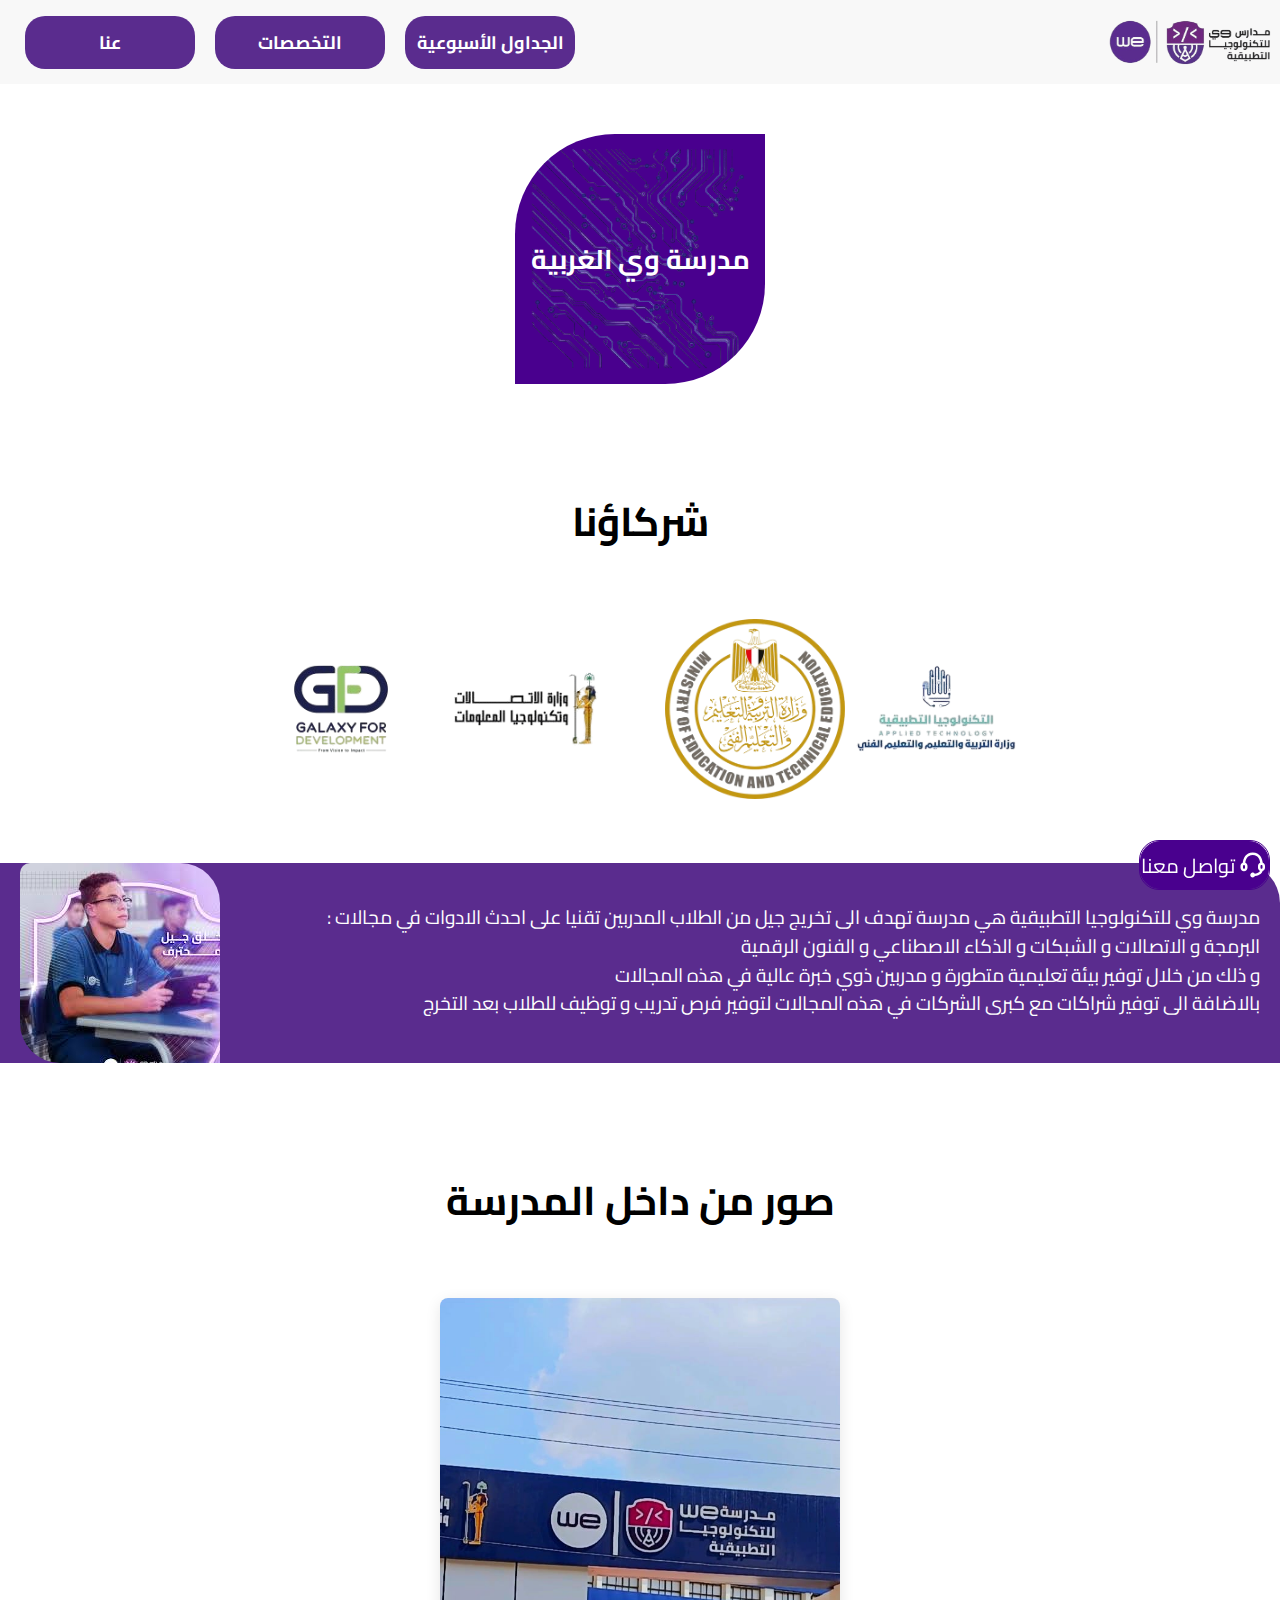
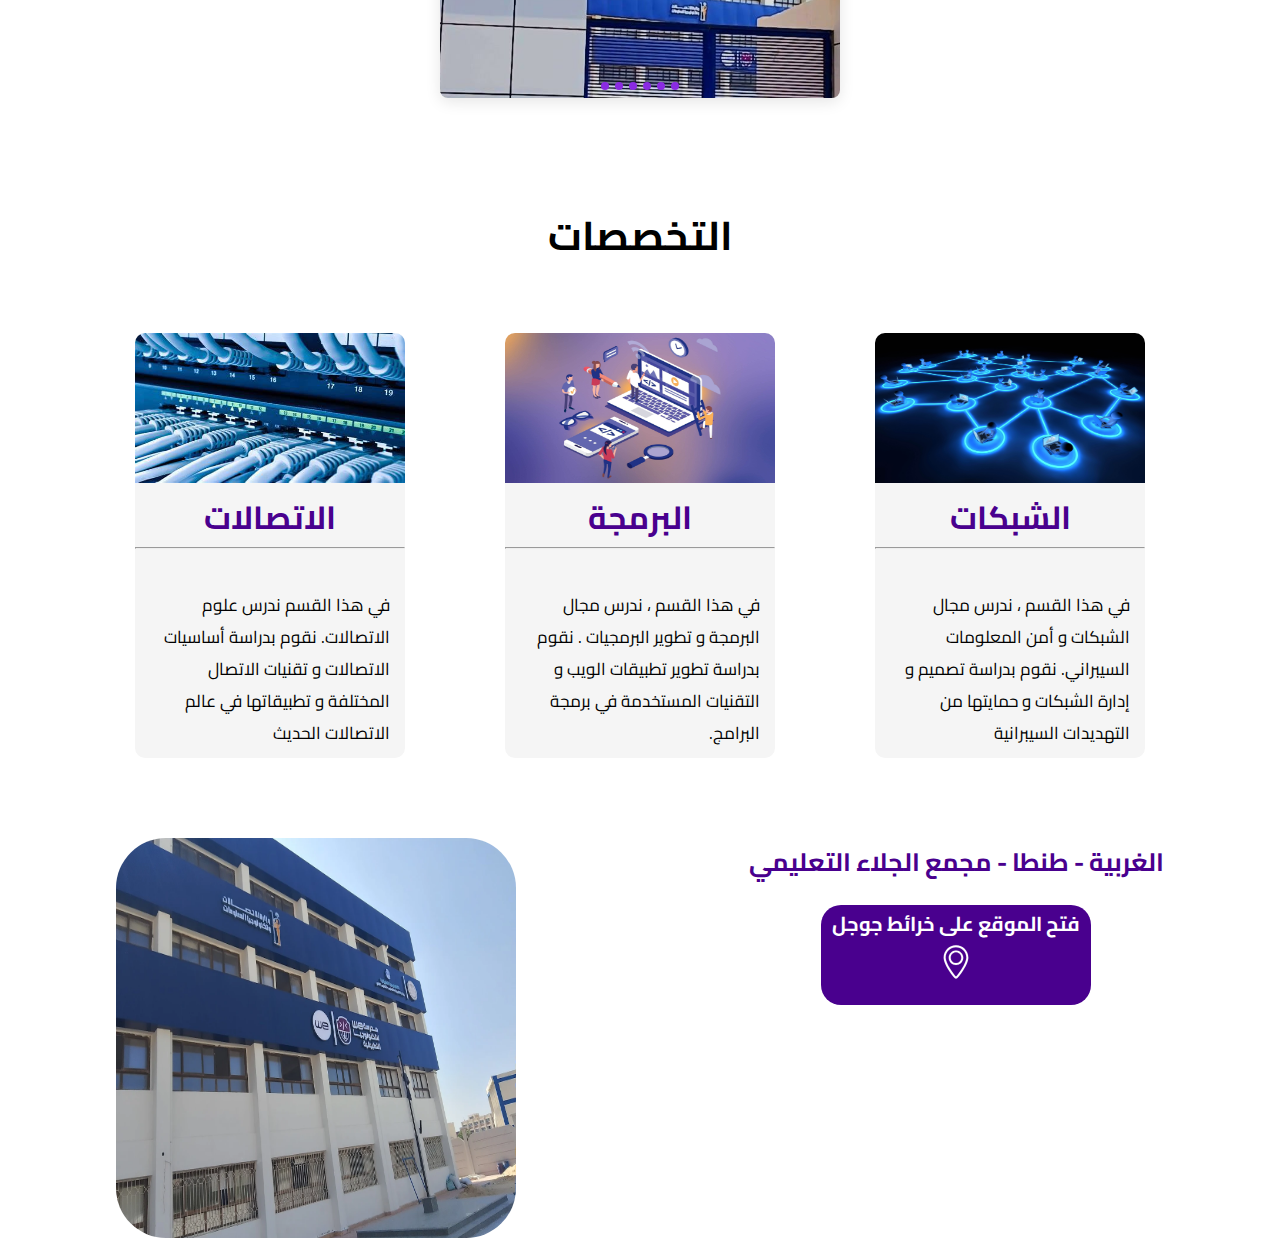
<file: index.html>
<!DOCTYPE html>
<html lang="ar" translate="no">

<head>
    <meta charset="UTF-8">
    <meta name="viewport" content="width=device-width, initial-scale=1.0">
    <title>الموقع الرسمي لمدرسة وي الغربية</title>
    <meta name="keywords"
        content="Weschool,We,المصرية للاتصالات,شركة وي نت,Gharbia,Appliedtechnology,secondryschool,مدارس بعد الاعدادية,تعليم تكنولوجي,مجمع مدارس الجلاء,افضل مدرسة بديلة للثانوية العامة,مدارس تعلم البرمجة">
    <meta name="author" content="Kareem Khaled">
    <meta name="SEO"
        content="موقع مدرسة وي ، مدرسة وي الغربية ، الموقع الرسمي لمدرسة وي الغربية ، الجداول الاسبوعية في مدرسة وي الغربية ، وي طنطا ، مكان مدرسة وي طنطا">
    <meta name="description"
        content=" مدارس وي للتكنولوجيا التطبيقية تهدف لتدريب طلاب المرحلة الثانوية على استخدام التكنولوجيا الحديثة و مواكبة العصر في مختلف المجالات التكنولولوجية مثل : الاتصالات و الشبكات و البرمجة و الذكاء الاصطناعي ">
    <link rel="icon" href="logo/We-Logo.png">
    <link rel="stylesheet" href="style/style.css">
    <link rel="preconnect" href="https://fonts.googleapis.com">
    <link rel="preconnect" href="https://fonts.gstatic.com" crossorigin>
    <link href="https://fonts.googleapis.com/css2?family=Cairo:wght@200..1000&display=swap" rel="stylesheet">
    <link rel="stylesheet" href="style/carousel.css">
    <link rel="stylesheet" href="style/toast.css">
</head>

<body dir="rtl">
    <header>
        <div class="re_flex">
            <img src="logo/Weschool.png" id="school_logo" alt="">
            <button id="menu">
                <img src="assests/download (1).svg" id="menu_btn_img" alt="">
            </button>
        </div>
        <nav class="nav-links">
            <ul id="nav_ul">
                <a href="pages/tables.html">
                    <li>الجداول الأسبوعية</li>
                </a>
                <a href="#nav_to_specialties">
                    <li>التخصصات</li>
                </a>
                <a href="#nav_to_about">
                    <li>عنا</li>
                </a>
            </ul>
        </nav>

    </header>

    <main>
        <div class="school_name">
            <h1 id="name">مدرسة وي الغربية</h1>
        </div>
        <h2 style="text-align:center;">شركاؤنا</h2>
        <div class="cont">
            <div class="partners">
                <div class="group_one">
                    <img src="assests/partners/Appliedtechnology.png" id="par_img" alt="">
                    <img src="assests/partners/Education.png" id="par_img" alt="">
                </div>
                <div class="group_two">
                    <img src="assests/partners/communication.png" id="par_img" alt="">
                    <img src="assests/partners/Galaxy.png" id="par_img" alt="">
                </div>
            </div>
        </div>
        <div class="container">
            <div class="about" id="nav_to_about">
                <p>
                    مدرسة وي للتكنولوجيا التطبيقية هي مدرسة تهدف الى تخريج جيل من الطلاب المدربين تقنيا على احدث الادوات
                    في
                    مجالات :
                    <br>
                    البرمجة و الاتصالات و الشبكات و الذكاء الاصطناعي و الفنون الرقمية
                    <br>
                    و ذلك من خلال توفير بيئة تعليمية متطورة و مدربين ذوي خبرة عالية في هذه المجالات
                    <br>
                    بالاضافة الى توفير شراكات مع كبرى الشركات في هذه المجالات لتوفير فرص تدريب و توظيف للطلاب
                    بعد التخرج
                </p>
                <div class="about_img">

                </div>
            </div>
        </div>

        <h2 style="text-align: center; margin-bottom: 60px;" class="text" id="smallest_screen">صور من داخل المدرسة</h2>

        <div class="carousel-viewport">
            <div class="carousel-container">
                <div class="slide" id="img-1">
                    <img src="assests/slides/slide1.jpeg" alt="Slide 1">
                </div>
                <div class="slide" id="img-2">
                    <img src="assests/slides/slide2.jpeg" alt="Slide 2">
                </div>
                <div class="slide" id="img-3">
                    <img src="assests/slides/slide3.jpeg" alt="Slide 3">
                </div>
                <div class="slide" id="img-4">
                    <img src="assests/slides/slide4.jpeg" alt="Slide 4">
                </div>
                <div class="slide" id="img-5">
                    <img src="assests/slides/slide5.jpeg" alt="Slide 5">
                </div>
                <div class="slide" id="img-6">
                    <img src="assests/slides/slide6.jpeg" alt="Slide 6">
                </div>
            </div>

            <div class="carousel-nav">
                <a href="#img-1"></a>
                <a href="#img-2"></a>
                <a href="#img-3"></a>
                <a href="#img-4"></a>
                <a href="#img-5"></a>
                <a href="#img-6"></a>
            </div>
        </div>

        <h2 style="text-align: center;" class="text">التخصصات</h2>
        <div class="center_cards_smallest_screen" id="nav_to_specialties">
            <div class="cards_container">
                <div class="card">
                    <div class="card_header">
                        <img src="assests/Specialties/network.jfif" id="card_img" alt="">
                    </div>
                    <div class="card_body">
                        <h1>الشبكات</h1>
                        <hr>
                        <p>
                            في هذا القسم ، ندرس مجال الشبكات و أمن المعلومات السيبراني. نقوم بدراسة تصميم و إدارة
                            الشبكات و
                            حمايتها من التهديدات السيبرانية
                        </p>
                    </div>
                </div>
                <div class="card">
                    <div class="card_header">
                        <img src="assests/Specialties/programming.jfif" id="card_img" alt="">
                    </div>
                    <div class="card_body">
                        <h1>البرمجة</h1>
                        <hr>
                        <p>
                            في هذا القسم ، ندرس مجال البرمجة و تطوير البرمجيات . نقوم بدراسة تطوير تطبيقات الويب و
                            التقنيات
                            المستخدمة في برمجة البرامج.
                        </p>
                    </div>
                </div>
                <div class="card">
                    <div class="card_header">
                        <img src="assests/Specialties/telycommunications.jfif" id="card_img" alt="">
                    </div>
                    <div class="card_body">
                        <h1>الاتصالات</h1>
                        <hr>
                        <p>
                            في هذا القسم ندرس علوم الاتصالات. نقوم بدراسة أساسيات الاتصالات و تقنيات الاتصال المختلفة و
                            تطبيقاتها في عالم الاتصالات الحديث
                        </p>
                    </div>
                </div>
            </div>
        </div>

        <div class="contact_btn">
            <button onclick="showToast()">
                <img src="assests/download.svg" id="support_icon" alt="">
                <p style="align-self: center;">تواصل معنا</p>
            </button>
        </div>
        <div id="center-toast" class="toast-hidden">
            <div class="toast-header">
                <strong>تواصل معنا عبر الوسائل الأتية</strong>
                <button class="close-btn" onclick="closeToast()">&times;</button>
            </div>
            <div class="toast-body">
                <div class="social_column">
                    <a href="https://wa.me/+201063277506" target="_blank"><img
                            src="../assests/social_icons/whatsapp-svgrepo-com.svg" id="social_ic" alt=""></a>
                    <a href="https://www.facebook.com/WeAppliedTechnologySchools/" target="_blank"><img
                            src="../assests/social_icons/facebook-svgrepo-com (1).svg" id="social_ic" alt=""></a>
                    <a href="https://www.instagram.com/weappliedtechnologyschools/" target="_blank"><img
                            src="../assests/social_icons/instagram-svgrepo-com.svg" id="social_ic" alt=""></a>
                </div>
                <div class="managers_moderation">
                    <p id="toast_topic">Managers</p>
                    <p>Dr/Osama Amer</p><span style="color: white; font-size: 10px;font-style: italic;">Academic
                        manager</span>
                    <p>Dr/Mohammed Nabil</p><span style="color: white; font-size: 10px; font-style: italic;">CEO</span>
                    <hr>
                    <p id="toast_topic">Developer</p>
                    <p>Kareem Khaled</p>
                    <a href="https://www.linkedin.com/in/kareem2010/" style="text-decoration: none; color: white;"
                        target="_blank">
                        <p style="font-size: 11px;">Tap to view LinkedIn profile</p>
                    </a>
                </div>
            </div>
        </div>
        <div class="locationSection">
            <div class="locationDetails">
                <p id="locationP">الغربية - طنطا - مجمع الجلاء التعليمي</p>
                <button id="locationBtn">فتح الموقع على خرائط جوجل
                    <img src="assests/location-point-svgrepo-com.svg" id="loc-ic"
                        style="width: 40px; height: 40px; align-self: center;" alt="">
                </button>
            </div>
            <div class="locationImgHolder">
                <img src="assests/schoolBuild.webp" id="schoolImg" alt="">
            </div>
        </div>




    </main>
    <script src="script/script.js"></script>
    <script src="script/toast.js"></script>
    <script src="script/menu.js"></script>
    <script>
        function nav_to_locaton() {
            window.open("https://maps.app.goo.gl/NXdBN3ikRUFtAqRD6", "_blank");
        }
        document.getElementById("locationBtn").addEventListener('click', nav_to_locaton);
    </script>
</body>

</html>
</file>
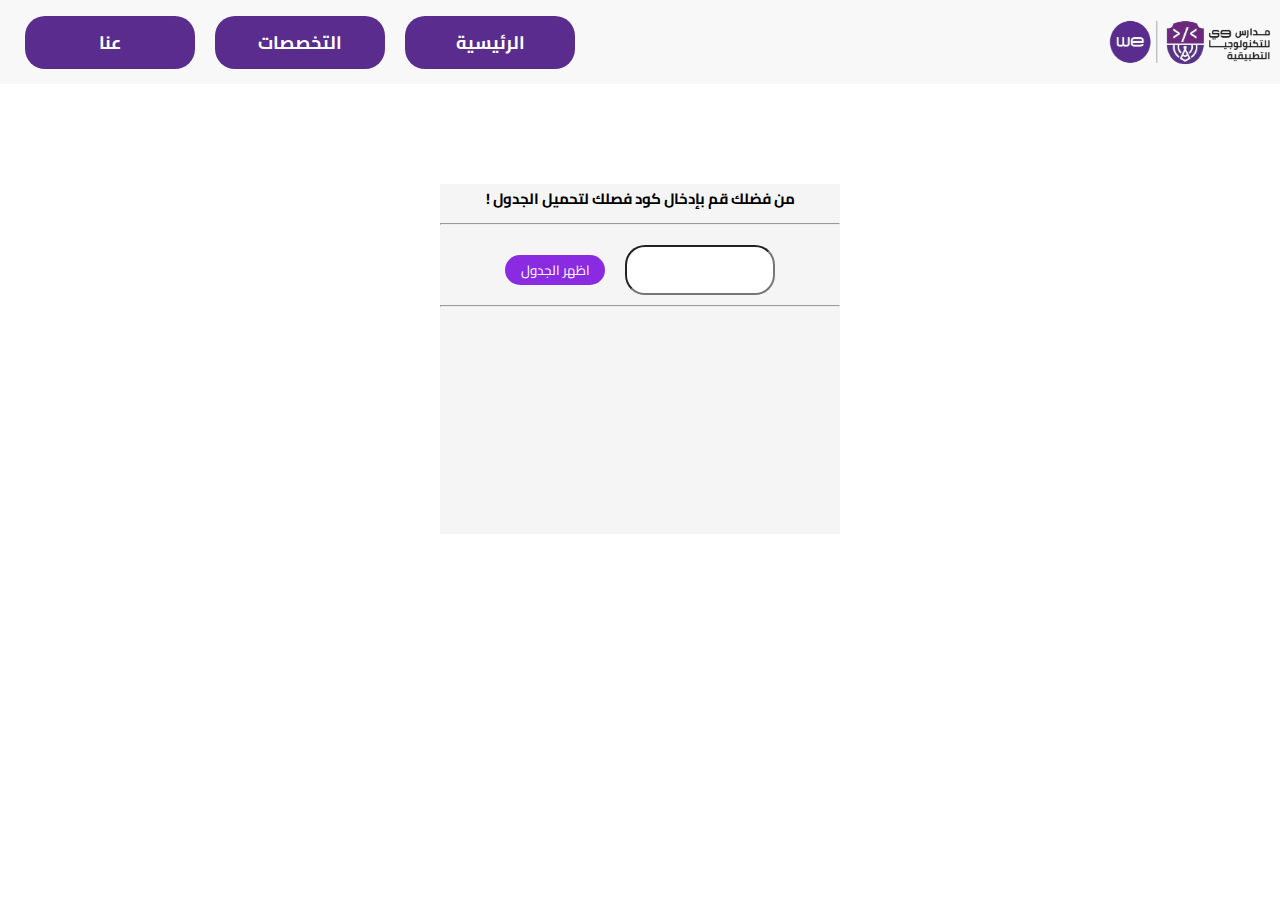
<file: tables.html>
<!DOCTYPE html>
<html lang="en">

<head>
    <meta charset="UTF-8">
    <meta name="viewport" content="width=device-width, initial-scale=1.0">
    <meta name="keywords"
        content="Weschool,We,المصرية للاتصالات,شركة وي نت,Gharbia,Appliedtechnology,secondryschool,مدارس بعد الاعدادية,تعليم تكنولوجي,مجمع مدارس الجلاء,افضل مدرسة بديلة للثانوية العامة,مدارس تعلم البرمجة">
    <meta name="author" content="Kareem Khaled">
    <meta name="description"
        content=" مدارس وي للتكنولوجيا التطبيقية تهدف لتدريب طلاب المرحلة الثانوية على استخدام التكنولوجيا الحديثة و مواكبة العصر في مختلف المجالات التكنولولوجية مثل : الاتصالات و الشبكات و البرمجة و الذكاء الاصطناعي ">
    <link rel="icon" href="logo/We-Logo.png">
    <link rel="stylesheet" href="style/style2.css">
    <link rel="preconnect" href="https://fonts.googleapis.com">
    <link rel="preconnect" href="https://fonts.gstatic.com" crossorigin>
    <link href="https://fonts.googleapis.com/css2?family=Cairo:wght@200..1000&display=swap" rel="stylesheet">
    <title>اعرف جدولك للأسبوع الحالي</title>
</head>

<body dir="rtl">
    <header>
        <div class="re_flex">
            <img src="logo/Weschool.png" id="school_logo" alt="">
            <button id="menu">
                <img src="assests/download (1).svg" id="menu_btn_img" alt="">
            </button>
        </div>
        <nav class="nav-links">
            <ul id="nav_ul">
                <a href="index.html">
                    <li>الرئيسية</li>
                </a>
                <a href="index.html#nav_to_specialties">
                    <li>التخصصات</li>
                </a>
                <a href="index.html#nav_to_about">
                    <li>عنا</li>
                </a>
            </ul>
        </nav>
    </header>
    <main>
        <div class="verify_class_form_container">
            <h1>من فضلك قم بإدخال كود فصلك لتحميل الجدول !</h1>
            <hr>
            <div class="form">
                <div class="input_container">
                    <input type="text" id="form_input" dir="ltr">
                    <button type="button" id="form_button">اظهر الجدول</button>
                </div>
            </div>

            <hr>
            <div class="cont">
                <div class="table">
                    <p id="table_label">جدول الأسبوع الحالي</p>
                    <a id="file_link" href="" download="جدول_الأسبوع_الحالي">
                        <button id="download_button">تحميل</button>
                    </a>
                </div>
            </div>
            <p id="message"></p>
            <p id="class"></p>
        </div>

    </main>

    <script src="script/menu.js"></script>
    <script src="script/form_check.js"></script>
</body>

</html>
</file>
<file: style/style.css>
* {
    padding: 0;
    margin: 0;
    box-sizing: border-box;
    scroll-behavior: smooth;
}

html,
body {
    user-select: none;
    overflow-x: hidden;
    max-width: 100%;
}

header {
    display: flex;
    justify-content: space-between;
    flex-flow: row wrap;
    align-items: center;
    background-color: #f8f8f8;
    width: 100%;
}

#school_logo {
    width: 180px;
    height: 80px;
}

.nav-links {
    margin-left: 25px;
}

.nav-links ul {
    list-style: none;
    display: flex;
    gap: 20px;
}

.nav-links ul li {
    text-align: center;
    font-size: 18px;
    font-weight: bold;
    font-family: Cairo;
    color: white;
    cursor: pointer;
    background-color: rgb(90 44 142);
    padding: 10px;
    width: 170px;
    border-radius: 20px;
    transition-duration: 1s;

}

.nav-links ul li:hover {
    background-color: white;
    color: rgb(90 44 142);
}

.nav-links a {
    text-decoration: none;
}

.school_name {
    width: 250px;
    height: 250px;
    margin: auto;
    border-radius: 100px 0 100px 0;
    background-size: 250px;
    background-image: url('../assests/output-onlinepngtools.png');
    background-color: rgb(73, 0, 142);
    background-repeat: no-repeat;
    display: flex;
    justify-content: center;
    margin-top: 50px;
    animation-name: show;
    animation-duration: 0.4s;
}

@keyframes show {
    0% {
        opacity: 0;
        transform: translateX(-60px);
        scale: calc(0.5);
    }

    25% {
        opacity: 0;
        transform: translateX(-50px);
        scale: calc(0.6);
    }

    50% {
        opacity: 50%;
        transform: translateX(-25px);
        scale: calc(0.7);
    }

    75% {
        opacity: 75%;
        transform: translateX(-12px);
        scale: calc(0.8);
    }

    100% {
        transform: translateX(0px);
        scale: 1;
    }

}

#name {
    align-self: center;
    color: white;
    font-family: Cairo;
    font-size: 27px;
}

.partners {
    display: flex;
    flex-flow: row wrap;
    justify-content: center;
    width: 100%;
    height: 100%;
    gap: 50px;
    margin-top: 60px;
}

#par_img {
    width: 180px;
    height: 180px;
}

.scaler {
    animation-name: return_scale;
    animation-duration: 2s;
}

/*make text&partners_imgs bigger*/
@keyframes return_scale {
    from {
        opacity: 28%;
        scale: 0;
    }

    to {
        opacity: 100%;
        scale: 1;
    }
}

h2 {
    font-size: 40px;
    margin-top: 100px;
    font-family: Cairo;
}

/* .container{
    width: 100%;
    display: flex;
    justify-content: center;
} */
.about {
    width: 100%;
    height: auto;
    margin-top: 60px;
    background-color: rgb(90 44 142);
    display: flex;
    flex-flow: row wrap;
    justify-content: space-between;
    border-radius: 0 40px 0 0;
    align-self: center;
}

.about p {
    font-size: 1.5vw;
    padding: 10px;
    text-wrap: wrap;
    line-height: 1.5;
    color: white;
    margin-top: 30px;
    font-family: Cairo;
    margin-right: 10px;
}

.about_img {
    width: 200px;
    height: 200px;
    border-radius: 10px 40px 0px 40px;
    background-image: url("../assests/about.jfif");
    margin-top: 0px;
    margin-left: 20px;
}

.contact_btn {
    width: fit-content;
    height: 50px;
    position: fixed;
    bottom: 10px;
    right: 10px;
    border: 1px solid rgb(73, 0, 142);
    border-radius: 20px;

}

.contact_btn button {
    width: 100%;
    height: 100%;
    background-color: rgb(73, 0, 142);
    color: white;
    font-size: 20px;
    font-family: Cairo;
    display: flex;
    justify-content: space-between;
    text-align: center;
    gap: 3px;
    border: 1px solid rgb(73, 0, 142);
    border-radius: 20px;

}

#support_icon {
    stroke: green;
    width: 30px;
    height: 30px;
    align-self: center;
}

#menu {
    width: 40px;
    height: 40px;
    display: none;
    align-self: center;
    background-color: #f8f8f8;
}

#menu_btn_img {
    width: 100%;
    height: 100%;
}

button {
    outline: none;
    border: none;
    box-shadow: none;
}

.cards_container {
    margin-top: 60px;
    width: 100%;
    display: flex;
    flex-flow: row wrap;
    justify-content: center;
    gap: 100px;
}

.card {
    width: 270px;
    height: 425px;
    background-color: whitesmoke;
    border-radius: 10px 10px;
    transition: scale 1.3s;
}

.card:hover {
    scale: calc(1.1);
}

#card_img {
    width: 100%;
    height: 150px;
    border-radius: 10px 10px 0px 0px;
}

.card h1 {
    font-family: Cairo;
    color: rgb(73, 0, 142);
    text-align: center;
}

.card p {
    margin-top: 25px;
    font-size: 17px;
    font-family: Cairo;
    padding: 15px;
}

.locationSection {
    width: 100%;
    display: flex;
    flex-flow: row wrap;
    justify-content: space-around;
    margin-top: 80px;
}

.locationDetails {
    width: fit-content;
    display: flex;
    flex-flow: column wrap;
    margin-bottom: 30px;
}

#locationP {
    font-size: 25px;
    font-weight: bold;
    font-family: Cairo;
    color: rgb(73, 0, 142);
    align-self: center;
    margin-bottom: 20px;
}

#loc-ic {
    animation-name: locationDrop;
    animation-duration: 1s;
    animation-iteration-count: infinite;
}

@keyframes locationDrop {
    from {
        transform: translateY(0);
    }

    to {
        transform: translateY(10px);
    }
}

#locationBtn {
    width: 270px;
    height: 100px;
    align-self: center;
    text-align: center;
    font-size: 20px;
    font-family: Cairo;
    font-weight: bold;
    background-color: rgb(73, 0, 142);
    color: white;
    border-radius: 20px;
    display: flex;
    flex-flow: column wrap;
    transition: scale 1s;
}

#locationBtn:hover {
    scale: calc(1.1);
}

#schoolImg {
    width: 400px;
    height: 400px;
    border-radius: 50px 50px;
}

@media(max-width:1024px) {
    .cards_container {
        gap: 50px;
    }
}

@media(max-width:915px) {
    .cards_container {
        gap: 35px;
    }
}

@media(max-width:895px) {
    .cards_container {
        width: fit-content;
        flex-flow: column wrap;
        align-self: center;
    }

    .center_cards_smallest_screen {
        width: 100%;
        display: flex;
        align-content: center;
        flex-flow: column wrap;
    }
}

@media(max-width:945px) {
    .about {
        flex-flow: column wrap;
    }

    .about p {
        font-size: 20px;
    }

    .about_img {
        align-self: center;
        margin: 0;
        width: 300px;
        height: 300px;
        background-repeat: no-repeat;
        background-size: 100%;
    }

}

@media (max-width:845px) {
    .cont {
        width: 100%;
        display: flex;
        justify-content: center;
        flex-flow: row wrap;
    }

    .partners {
        width: 100%;
        align-self: center;
        flex-flow: column wrap;
        align-items: center;
    }

}

@media(max-width:835px) {
    .locationSection {
        flex-flow: column wrap;
        align-items: center;
    }
}

@media(max-width:755px) {
    #menu {
        display: block;
    }

    .nav-links ul {
        display: none;
        flex-direction: column;
    }

    .nav-links {
        margin-top: 30px;
    }

    .re_flex {
        width: 100%;
        display: flex;
        flex-flow: row wrap;
        justify-content: space-between;
    }
}

@media(max-width:400px) {
    #schoolImg {
        width: 300px;
        height: 300px;
    }
}

@media(max-width:360px) {
    .partners {
        width: 52%;
    }
}

@media(max-width:325px) {
    .about_img {
        width: 180px;
        height: 180px;
    }

    .partners {
        width: 60%;
    }
}

@media(max-width:300px) {
    .partners {
        width: 60%;
    }
}

@media(max-width:295px) {
    #locationBtn {
        width: 100%;
        height: 105px;
        align-self: center;
    }

    #schoolImg {
        width: 100%;
        height: auto;
        border-radius: 0px;
    }
}

@media(max-width:250px) {
    .school_name {
        width: 230px;
        height: 230px;
    }

    #locationBtn {
        width: 100%;
        height: auto;
        align-self: center;
    }
}

@media(max-width:232px) {
    .school_name {
        width: 150px;
        height: 150px;
    }

    #name {
        font-size: 15px;
    }

}


@media(max-width:200px) {
    .partners {
        width: 100%;
    }
}
</file>
<file: style/carousel.css>
:root {
  --slide-width: 400px;
  --slide-height: 400px;
}

.carousel-viewport {
  position: relative;
  width: var(--slide-width);
  height: var(--slide-height);
  margin: 20px auto;
  border-radius: 8px; 
  overflow: hidden;
  box-shadow: 0 4px 15px rgba(0,0,0,0.1);
}

.carousel-container {
  display: flex;
  overflow-x: auto;
  scroll-behavior: smooth;
  scroll-snap-type: x mandatory;
  -webkit-overflow-scrolling: touch;
  scrollbar-width: none; 
}


.carousel-container::-webkit-scrollbar { 
  display: none; 
}

.slide {
  flex: 0 0 var(--slide-width);
  width: var(--slide-width);
  height: var(--slide-height);
  scroll-snap-align: start;
}

.slide img {
  width: 100%;
  height: 100%;
  object-fit: cover; 
  display: block;
}

.carousel-nav {
  position: absolute;
  bottom: 8px;
  left: 50%;
  transform: translateX(-50%);
  display: flex;
  gap: 6px;
}

.carousel-nav a {
  width: 8px;
  height: 8px;
  border-radius: 50%;
  background-color: blueviolet;
}
.carousel-nav a:active{
    background-color: white;
}
@media(max-width:420px){
  :root{
      --slide-width: 300px;
      --slide-height: 300px;
  }
}
@media(max-width:250px){
   :root{
      --slide-width: 100%;
      --slide-height: 300px;
  }
  .contact_btn{
    bottom: 160px;
    right: 0;
  }
  #smallest_screen{
    margin-bottom: 20px;
  }
}
</file>
<file: style/toast.css>
#center-toast {
  position: fixed;
  top: 50%;
  left: 50%;
  transform: translate(-50%, -50%); /* Centers the element relative to itself */
  
  min-width: 300px;
  background-color: #ffffff;
  color: #333;
  border: 1px solid #ddd;
  border-radius: 12px;
  box-shadow: 0 10px 25px rgba(0,0,0,0.2);
  z-index: 10000; /* Stays on top of everything */
  transition: opacity 0.3s ease, visibility 0.3s ease;
}

/* Visibility classes */
.toast-hidden {
  opacity: 0;
  visibility: hidden;
}

.toast-visible {
  opacity: 1;
  visibility: visible;
}

/* Header & Body styling */
.toast-header {
  display: flex;
  justify-content: space-between;
  align-items: center;
  padding: 12px 16px;
  border-bottom: 1px solid #eee;
  font-weight: bold;
  font-family: Cairo;
}

.toast-body {
  padding: 16px;
  display: flex;
  flex-flow: row wrap;
  justify-content: space-between;
}
.managers_moderation{
  width: 200px;
  display: flex;
  flex-flow: column wrap;
  align-self: center;
  border-radius: 20px;
  background-color: rgb(90 44 142);
  color: white;
  text-align: center;
  font-family: Cairo;
  font-size: 18px;
}
#social_ic{
  width: 30px;
  height: 30px;
  display: block;
  margin-top: 10px;
  transition-duration: 1s;
}
#social_ic:hover{
  scale: calc(1.1);
}

#toast_topic{
  font-size: 15px;
  font-weight: bold;
}


.close-btn {
  background: none;
  border: none;
  font-size: 24px;
  cursor: pointer;
  color: #999;
  line-height: 1;
}

.close-btn:hover { color: #333; }
</file>
<file: style/style2.css>
* {
    padding: 0;
    margin: 0;
    box-sizing: border-box;
    scroll-behavior: smooth;
}

html,
body {
    user-select: none;
    overflow-x: hidden;
    max-width: 100%;
}

header {
    display: flex;
    justify-content: space-between;
    flex-flow: row wrap;
    align-items: center;
    background-color: #f8f8f8;
    width: 100%;
}

#school_logo {
    width: 180px;
    height: 80px;
}

.nav-links {
    margin-left: 25px;
}

.nav-links ul {
    list-style: none;
    display: flex;
    gap: 20px;
}

.nav-links ul li {
    text-align: center;
    font-size: 18px;
    font-weight: bold;
    font-family: Cairo;
    color: white;
    cursor: pointer;
    background-color: rgb(90 44 142);
    padding: 10px;
    width: 170px;
    border-radius: 20px;
    transition-duration: 1s;

}

.nav-links ul li:hover {
    background-color: white;
    color: rgb(90 44 142);
}

.nav-links a {
    text-decoration: none;
}

#menu {
    width: 40px;
    height: 40px;
    display: none;
    align-self: center;
    background-color: #f8f8f8;
}

#menu_btn_img {
    width: 100%;
    height: 100%;
}

button {
    outline: none;
    border: none;
    box-shadow: none;
}

@media(max-width:755px) {
    #menu {
        display: block;
    }

    .nav-links ul {
        display: none;
        flex-direction: column;
    }

    .nav-links {
        margin-top: 30px;
    }

    .re_flex {
        width: 100%;
        display: flex;
        flex-flow: row wrap;
        justify-content: space-between;
    }
}

main {
    display: flex;
    flex-flow: row wrap;
    justify-content: center;
}

.verify_class_form_container {
    margin-top: 100px;
    width: 400px;
    height: 350px;
    background-color: whitesmoke;
    position: fixed;
    display: flex;
    flex-flow: column wrap;
}

h1 {
    font-size: 15px;
    font-family: Cairo;
    text-align: center;
    animation-name: down;
    animation-duration: 1s;
}

.form {
    align-self: center;
}

.input_container {
    margin-top: 20px;
    display: flex;
    flex-flow: row wrap;
    gap: 20px;
}

#form_input {
    width: 150px;
    height: 50px;
    border-radius: 20px;
}

#form_button {
    align-self: center;
    width: 100px;
    height: 30px;
    background-color: blueviolet;
    color: white;
    border-radius: 20px;
    font-family: Cairo;
}
hr{
    margin-top: 10px;
}
.cont{
    display: none;
}
.table {
    display: flex;
    flex-flow: row wrap;
    gap: 20px;
    justify-content: space-between;
    margin-top: 20px;
    background-color: rgb(90 44 142);
    padding: 20px;
}

#table_label {
    font-family: Cairo;
    font-size: 15px;
    color: white;
    font-weight: bold;
}

#download_button {
    align-self: center;
    width: 100px;
    height: 30px;
    background-color: white;
    color: rgb(90 44 142);
    border-radius: 20px;
    font-family: Cairo;
    font-weight: bold;
}
#message{
    text-align: center;
    font-weight: bold;
    font-family: Cairo;
    color: rgb(90 44 142);
    margin-top: 15px;
}
#class{
    text-align: center;
    font-weight: bold;
    font-family: Cairo;
    color: rgb(90 44 142);
}
@keyframes down {
    from {
        transform: translateY(20px);
        scale: calc(1.1);
        opacity: 50%;
    }

    to {
        transform: translateY(0px);
        scale: calc(1);
        opacity: 100%;
    }
}

@media(max-width:400px) {
    .verify_class_form_container{
        width: 300px;
    }
}
@media(max-width:300px) {
    .verify_class_form_container{
        width: 200px;
        height: auto;
    }
    .input_container{
        flex-flow: column wrap;
    }
    .table{
        flex-flow: column wrap;
        align-items: center;
    }
}
</file>
